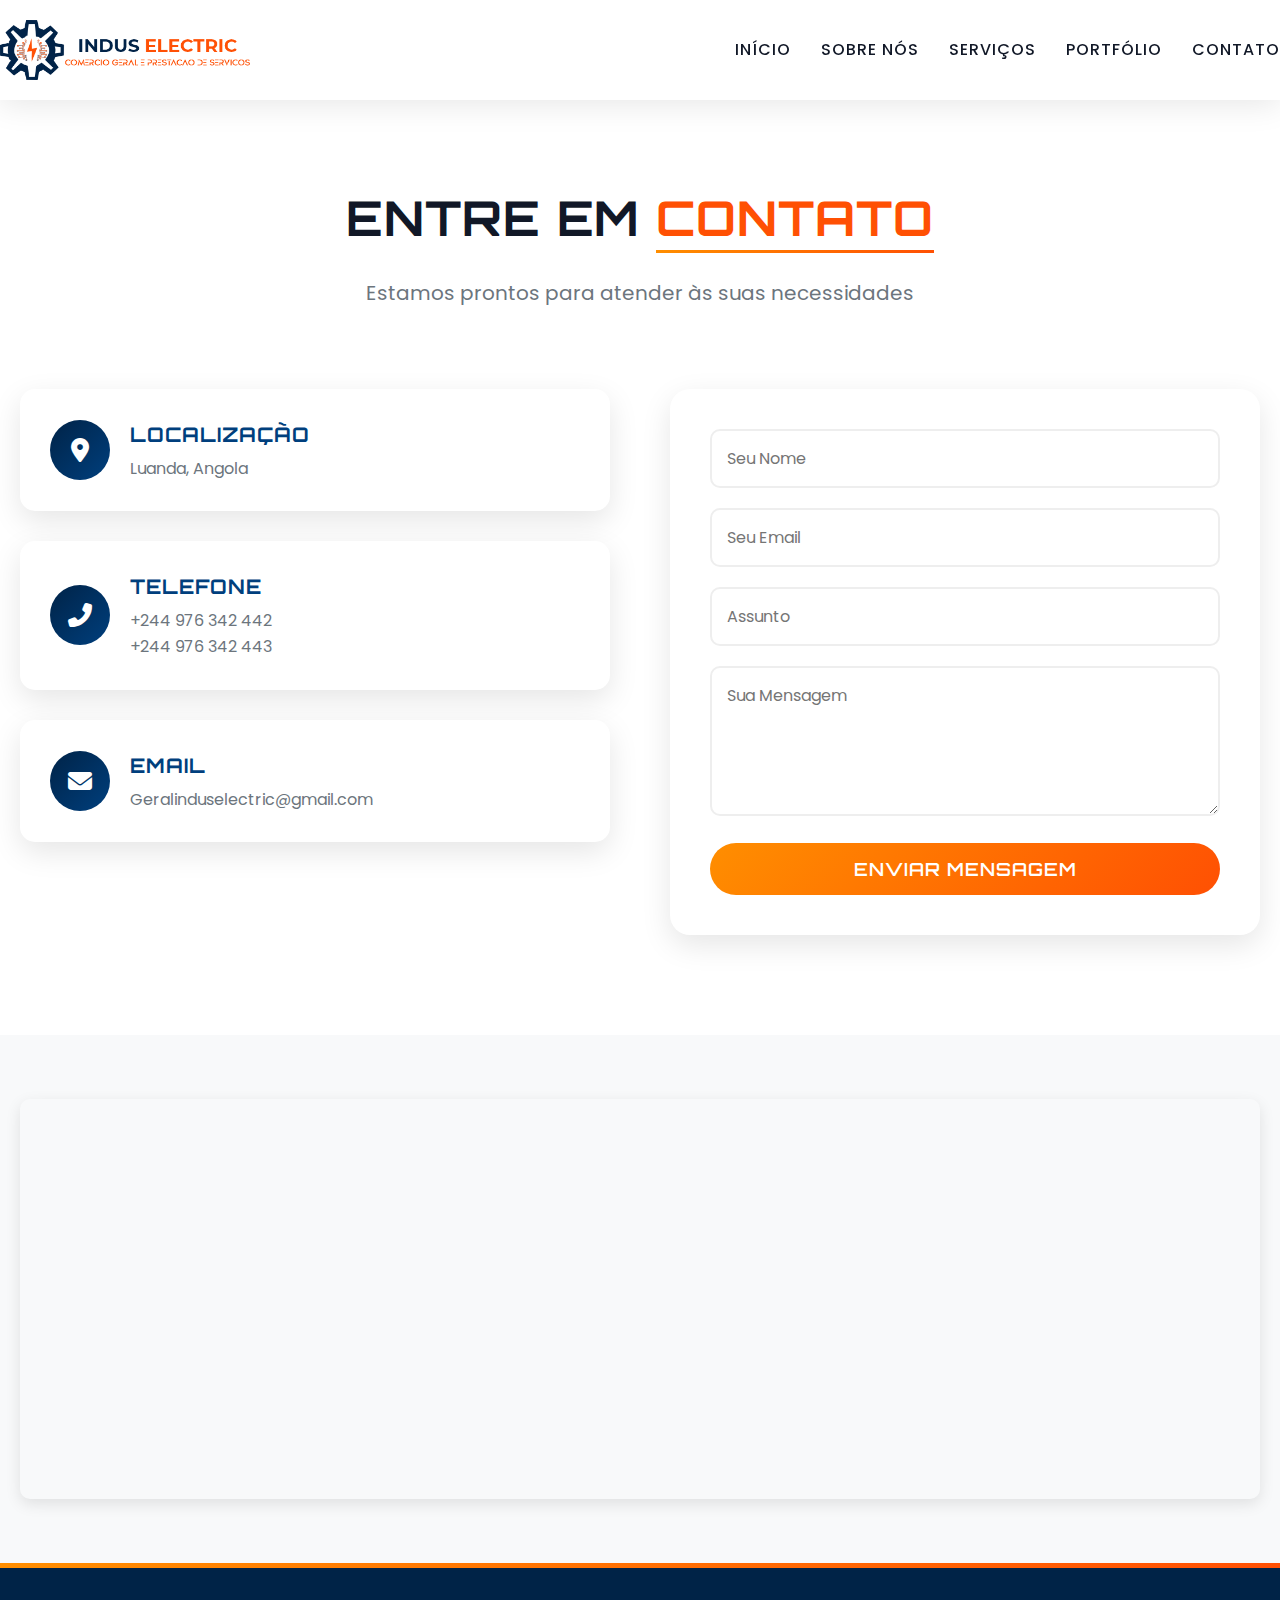
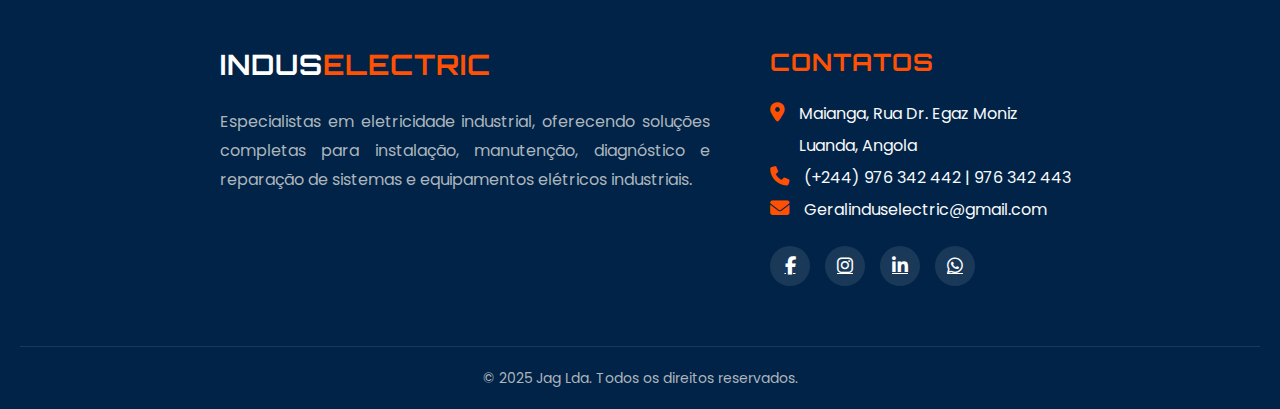
<file: contactos.html>
<!DOCTYPE html>
<html lang="pt">
<head>
    <meta charset="UTF-8">
    <meta name="viewport" content="width=device-width, initial-scale=1.0">
    <title>Indus Electric - Especialistas em Soluções Industriais, Elétricas e Mecânicas</title>
    <link rel="stylesheet" href="css/style.css">
    <link rel="stylesheet" href="https://cdnjs.cloudflare.com/ajax/libs/font-awesome/6.4.0/css/all.min.css">
    <link rel="preconnect" href="https://fonts.googleapis.com">
    <link rel="preconnect" href="https://fonts.gstatic.com" crossorigin>
    <link href="https://fonts.googleapis.com/css2?family=Orbitron:wght@400;500;600;700;800;900&family=Poppins:wght@300;400;500;600;700&display=swap" rel="stylesheet">
</head>
<body>
    <!-- Header -->
    <header id="header">
        <div class="container header-container">
            <img src="Imagens/logo.png" alt="logo" class="logo1">
          
            <button class="nav-toggle" id="navToggle">
                <i class="fas fa-bars"></i>
            </button>
            <ul class="nav-menu" id="navMenu">
                <li><a href="index.html" class="active">Início</a></li>
                <li><a href="sobre-nós.html">Sobre Nós</a></li>
                <li><a href="serviços.html">Serviços</a></li>
                <li><a href="portfolio.html">Portfólio</a></li>
                <li><a href="contactos.html">Contato</a></li>
            </ul>
        </div>
    </header>

    <section class="contact" id="contact">
        <div class="container">
            <div class="section-header">
                <h2>Entre em <span class="highlight">Contato</span></h2>
                <p>Estamos prontos para atender às suas necessidades</p>
            </div>
            
            <div class="contact-grid">
                <div class="contact-info">
                    <div class="info-card">
                        <div class="info-icon">
                            <i class="fas fa-map-marker-alt"></i>
                        </div>
                        <div class="info-content">
                            <h3>Localização</h3>
                            <p>Luanda, Angola</p>
                        </div>
                    </div>
                    
                    <div class="info-card">
                        <div class="info-icon">
                            <i class="fas fa-phone-alt"></i>
                        </div>
                        <div class="info-content">
                            <h3>Telefone</h3>
                            <p><a href="tel:+244935876149">+244 976 342 442</a></p>
                            <p><a href="tel:+244938355079">+244 976 342 443</a></p>
                        </div>
                    </div>
                    
                    <div class="info-card">
                        <div class="info-icon">
                            <i class="fas fa-envelope"></i>
                        </div>
                        <div class="info-content">
                            <h3>Email</h3>
                            <p><a href="mailto:Geralinduselectric@gmail.com">Geralinduselectric@gmail.com</a></p>
                        </div>
                    </div>
                </div>
                
                <div class="contact-form">
                    <form id="contactForm">
                        <div class="form-group">
                            <input type="text" class="form-control" placeholder="Seu Nome" required>
                        </div>
                        <div class="form-group">
                            <input type="email" class="form-control" placeholder="Seu Email" required>
                        </div>
                        <div class="form-group">
                            <input type="text" class="form-control" placeholder="Assunto">
                        </div>
                        <div class="form-group">
                            <textarea class="form-control" placeholder="Sua Mensagem" required></textarea>
                        </div>
                        <button type="submit" class="btn btn-primary">Enviar Mensagem</button>
                    </form>
                </div>
            </div>
        </div>
    </section>

    <!-- Mapa -->
    <section class="map-section">
        <div class="container">
            <div class="map-container">
                <iframe 
                    src="https://www.google.com/maps/embed?pb=!1m18!1m12!1m3!1d3113.0!2d-9.139337!3d38.722252!2m3!1f0!2f0!3f0!3m2!1i1024!2i768!4f13.1!3m3!1m2!1s0x0%3A0x0!2zMzjCsDQzJzIwLjEiTiA5wrAwOCcxMy42Ilc!5e0!3m2!1spt-PT!2spt!4v1620000000000!5m2!1spt-PT!2spt" 
                    width="100%" 
                    height="450" 
                    style="border:0;" 
                    allowfullscreen="" 
                    loading="lazy">
                </iframe>
            </div>
        </div>
    </section>

    <!-- Footer -->
    <footer>
        <div class="container">
            <div class="footer-grid">
                <div class="footer-about">
                    <h3>INDUS<span>ELECTRIC</span></h3>
                    <p>Especialistas em eletricidade industrial, oferecendo soluções completas para instalação, manutenção, diagnóstico e reparação de sistemas e equipamentos elétricos industriais.</p>
                  
                </div>
                <div class="footer-contact fade-up delay-3">
                    <h3>Contatos</h3>
                    <ul>
                      <li>
                        <i class="fas fa-map-marker-alt"></i>
                        <span>Maianga, Rua Dr. Egaz Moniz<br>Luanda, Angola</span>
                      </li>
                      <li>
                        <i class="fas fa-phone"></i>
                        <span>(+244) 976 342 442 | 976 342 443</span>
                      </li>
                      <li>
                        <i class="fas fa-envelope"></i>
                        <span>Geralinduselectric@gmail.com</span>
                      </li>
                    </ul>
                    <div class="social-links">
                        <a href="#" class="social-link"><i class="fab fa-facebook-f"></i></a>
                        <a href="#" class="social-link"><i class="fab fa-instagram"></i></a>
                        <a href="#" class="social-link"><i class="fab fa-linkedin-in"></i></a>
                        <a href="#" class="social-link"><i class="fab fa-whatsapp"></i></a>
                    </div>
                </div>
                
        </div>
        <div class="footer-bottom">
            <p>&copy; 2025 Jag Lda. Todos os direitos reservados.</p>
        </div>
    </footer>

    <!-- JavaScript -->
    <script type="text/javascript" src="js/global.js"></script>
</body>
</html>
</file>
<file: css/style.css>
:root {
    --primary: #003F7D;
    --primary-dark: #002347;
    --primary-light: #003366;
    --secondary: #FF5003;
    --secondary-light: #FD7702;
    --secondary-dark: #FF8E00;
    --dark: #111827;
    --light: #f8f9fa;
    --gray: #6c757d;
    --success: #28a745;
    --info: #17a2b8;
    --warning: #ffc107;
    --danger: #dc3545;
    --white: #ffffff;
    
    /* Gradientes específicos */
    --gradient-primary: linear-gradient(135deg, var(--primary-dark) 0%, var(--primary) 100%);
    --gradient-secondary: linear-gradient(135deg, var(--secondary-dark) 0%, var(--secondary) 100%);
    --gradient-blue: linear-gradient(135deg, #002347 0%, #003F7D 50%, #003366 100%);
    --gradient-orange: linear-gradient(135deg, #FF8E00 0%, #FD7702 50%, #FF5003 100%);
    --gradient-hero: linear-gradient(90deg, rgba(0, 35, 71, 0.95) 0%, rgba(0, 63, 125, 0.9) 100%);

    /* Cores adicionais para Portfolio/Courses */
    --light-bg: #f8f9fa;
    --primary-color: var(--primary); /* Consolidado para usar --primary */
    --secondary-color: var(--secondary); /* Consolidado para usar --secondary */
    --text-color: var(--gray); /* Consolidado para usar --gray */
    --dark-text: var(--dark); /* Consolidado para usar --dark */
}

/* Base Styles */
* {
    margin: 0;
    padding: 0;
    box-sizing: border-box;
}

body {
    font-family: 'Poppins', sans-serif;
    line-height: 1.6;
    color: var(--dark);
    overflow-x: hidden;
    background-color: var(--white);
    padding-top: 80px; /* Added to offset fixed header height */
}

h1, h2, h3, h4, h5, h6 {
    font-family: 'Orbitron', sans-serif;
    font-weight: 700;
    margin-bottom: 1rem;
    text-transform: uppercase;
    letter-spacing: 1px;
}

.container {
    width: 100%;
    max-width: 1400px;
    margin: 0 auto;
    padding: 0 20px;
}

/* General Link and Button Styles */
.btn {
    display: inline-block;
    padding: 15px 35px;
    font-family: 'Orbitron', sans-serif;
    font-weight: 600;
    text-transform: uppercase;
    letter-spacing: 1px;
    border-radius: 50px;
    text-decoration: none;
    position: relative;
    overflow: hidden;
    z-index: 1;
    transition: all 0.4s ease;
}

.btn:hover {
    transform: translateY(-3px);
    box-shadow: 0 10px 20px rgba(0, 0, 0, 0.2);
}

.btn-primary {
    background: var(--gradient-secondary);
    color: var(--white);
    border: none;
    font-size: 18px;
}

.btn-primary:hover {
    box-shadow: 0 10px 20px rgba(255, 80, 3, 0.3);
}

.btn-outline {
    background: transparent;
    border: 2px solid var(--white);
    color: var(--white);
}

.btn-outline:hover {
    background: var(--white);
    color: var(--primary);
}

/* Global Hover Effects for Cards & Images */
.card, .service-card, .portfolio-item, .course-card, .client-card, .why-card, .stat-item, .value-card, .info-card, .team-card, .differential-card, .specialization-card {
    transition: all 0.4s ease;
}

.card:hover, .service-card:hover, .portfolio-item:hover, .course-card:hover, .client-card:hover, .why-card:hover, .stat-item:hover, .value-card:hover, .info-card:hover, .team-card:hover, .differential-card:hover, .specialization-card:hover {
    transform: translateY(-10px);
    box-shadow: 0 20px 40px rgba(0, 0, 0, 0.2);
}

/* Exceções ou específicos com transform diferentes */
.info-card:hover {
    transform: translateY(-5px);
    box-shadow: 0 15px 35px rgba(0, 0, 0, 0.15);
}

img {
    transition: transform 0.6s ease;
}

/* Header Moderno */
header {
    position: fixed;
    top: 0;
    left: 0;
    width: 100%;
    z-index: 1000;
    background: rgba(255, 255, 255, 0.95);
    backdrop-filter: blur(10px);
    box-shadow: 0 4px 30px rgba(0, 0, 0, 0.1);
    transition: all 0.4s ease;
}

.header-container {
    display: flex;
    justify-content: space-between;
    align-items: center;
    padding: 20px 0;
}

.logo {
    font-family: 'Orbitron', sans-serif;
    font-size: 28px;
    font-weight: 800;
    color: var(--primary);
    text-decoration: none;
    display: flex;
    align-items: center;
    position: relative;
}

.logo1 {
    width: 250px;
    height: 60px;
    margin-right: 0px;
}

.logo span {
    color: var(--secondary);
    margin-left: 5px;
}

.logo::after {
    content: '';
    position: absolute;
    bottom: -5px;
    left: 0;
    width: 100%;
    height: 3px;
    background: var(--gradient-secondary);
    transform: scaleX(0);
    transition: transform 0.3s ease;
}

.logo:hover::after {
    transform: scaleX(1);
}

/* Menu de Navegação */
.nav-menu {
    display: flex;
    gap: 30px;
    list-style: none;
}

.nav-menu a {
    color: var(--dark);
    text-decoration: none;
    font-weight: 500;
    font-size: 16px;
    text-transform: uppercase;
    letter-spacing: 1px;
    position: relative;
    padding: 5px 0;
    transition: color 0.3s ease;
}

.nav-menu a::after {
    content: '';
    position: absolute;
    bottom: 0;
    left: 0;
    width: 100%;
    height: 2px;
    background: var(--gradient-secondary);
    transform: scaleX(0);
    transition: transform 0.3s ease;
}

.nav-menu a:hover::after {
    transform: scaleX(1);
}

/* Overlay do Menu Mobile */
.menu-overlay {
    position: fixed;
    top: 0;
    left: 0;
    width: 100%;
    height: 100%;
    background: rgba(0, 0, 0, 0.5);
    backdrop-filter: blur(3px);
    z-index: 999;
    opacity: 0;
    visibility: hidden;
    transition: all 0.4s ease;
}

.menu-overlay.active {
    opacity: 1;
    visibility: visible;
}

/* Botão do Menu Mobile */
.nav-toggle {
    display: none;
    background: none;
    border: none;
    cursor: pointer;
    padding: 10px;
    z-index: 1001;
    transition: transform 0.3s ease;
}

.nav-toggle:hover {
    transform: scale(1.1);
}

.nav-toggle i {
    font-size: 24px;
    color: var(--primary);
    transition: color 0.3s ease;
}

.nav-toggle:hover i {
    color: var(--secondary);
}

/* Hero Section Moderno */
.hero {
    height: 100vh;
    display: flex;
    align-items: center;
    position: relative;
    background: var(--gradient-hero), url('../Imagens/hero-bg.jpg');
    background-size: cover;
    background-position: center;
    overflow: hidden;
}

.hero::before {
    content: '';
    position: absolute;
    top: 0;
    left: 0;
    width: 100%;
    height: 100%;
    background: url('/api/placeholder/1920/1080') center/cover;
    opacity: 0.2;
    z-index: 1;
}

.hero-content {
    position: relative;
    z-index: 2;
    max-width: 800px;
    color: var(--white);
}

.hero h1 {
    font-size: 44px;
    line-height: 1.2;
    margin-bottom: 30px;
    text-shadow: 2px 2px 4px rgba(0, 0, 0, 0.3);
    animation: slideInLeft 1s ease-out;
}

.hero p {
    font-size: 20px;
    margin-bottom: 40px;
    opacity: 0.9;
    animation: slideInLeft 1s ease-out 0.2s;
    animation-fill-mode: both;
}

.hero-buttons {
    display: flex;
    gap: 20px;
    animation: slideInLeft 1s ease-out 0.4s;
    animation-fill-mode: both;
}

/* Animações */
@keyframes slideInLeft {
    from {
        opacity: 0;
        transform: translateX(-50px);
    }
    to {
        opacity: 1;
        transform: translateX(0);
    }
}

@keyframes fadeInUp {
    from {
        opacity: 0;
        transform: translateY(30px);
    }
    to {
        opacity: 1;
        transform: translateY(0);
    }
}

/* About Section Styles */
.about {
    padding: 120px 0;
    background: var(--white);
    position: relative;
    overflow: hidden;
}

.section-header {
    text-align: center;
    margin-bottom: 80px;
}

.section-header h2 {
    font-size: 48px;
    margin-bottom: 20px;
    position: relative;
    display: inline-block;
}

.section-header .highlight {
    color: var(--secondary);
    position: relative;
}

.section-header .highlight::after {
    content: '';
    position: absolute;
    bottom: -5px;
    left: 0;
    width: 100%;
    height: 3px;
    background: var(--gradient-secondary);
}

.section-header p {
    font-size: 20px;
    color: var(--gray);
    max-width: 600px;
    margin: 0 auto;
}

.about-grid {
    display: grid;
    grid-template-columns: 1fr 1fr;
    gap: 60px;
    align-items: center;
}

.about-content {
    display: flex;
    flex-direction: column;
    gap: 40px;
}

.about-text h3 {
    font-size: 32px;
    margin-bottom: 20px;
    color: var(--primary);
}

.about-text p {
    font-size: 18px;
    line-height: 1.8;
    color: var(--gray);
    margin-bottom: 20px;
    text-align: justify;
}

.about-stats {
    display: grid;
    grid-template-columns: repeat(3, 1fr);
    gap: 30px;
    margin-top: 40px;
}

.stat-item {
    text-align: center;
    padding: 30px;
    background: var(--white);
    border-radius: 15px;
    box-shadow: 0 10px 30px rgba(0, 0, 0, 0.1);
}

.stat-number {
    display: block;
    font-size: 36px;
    font-weight: 700;
    color: var(--primary);
    margin-bottom: 10px;
    font-family: 'Orbitron', sans-serif;
}

.stat-label {
    font-size: 16px;
    color: var(--gray);
}

.about-image {
    position: relative;
}

.image-wrapper {
    position: relative;
    border-radius: 20px;
    overflow: hidden;
    box-shadow: 0 20px 40px rgba(0, 0, 0, 0.2);
}

.image-wrapper img {
    width: 100%;
    height: 100%;
    object-fit: cover;
}

.image-wrapper:hover img {
    transform: scale(1.05);
}

.experience-badge {
    position: absolute;
    bottom: 30px;
    right: -20px;
    background: var(--gradient-secondary);
    color: var(--white);
    padding: 20px;
    border-radius: 50%;
    width: 120px;
    height: 120px;
    display: flex;
    flex-direction: column;
    align-items: center;
    justify-content: center;
    text-align: center;
    box-shadow: 0 10px 30px rgba(255, 80, 3, 0.3);
}

.experience-badge span {
    font-size: 36px;
    font-weight: 700;
    font-family: 'Orbitron', sans-serif;
}

.experience-badge p {
    font-size: 14px;
    margin-top: 5px;
}

.values-grid {
    display: grid;
    grid-template-columns: repeat(3, 1fr);
    gap: 30px;
    margin-top: 80px;
}

.value-card {
    background: var(--white);
    padding: 40px;
    border-radius: 20px;
    text-align: center;
    box-shadow: 0 10px 30px rgba(0, 0, 0, 0.1);
}

.value-icon {
    width: 80px;
    height: 80px;
    background: var(--gradient-primary);
    border-radius: 50%;
    display: flex;
    align-items: center;
    justify-content: center;
    margin: 0 auto 20px;
}

.value-icon i {
    font-size: 32px;
    color: var(--white);
}

.value-card h3 {
    font-size: 24px;
    margin-bottom: 15px;
    color: var(--primary);
}

.value-card p {
    color: var(--gray);
    line-height: 1.6;
}

/* Services Section Styles */
.services {
    padding: 120px 0;
    background: linear-gradient(135deg, #f8f9fa 0%, #ffffff 100%);
    position: relative;
}

.services-grid {
    display: grid;
    grid-template-columns: 4fr 4fr;
    gap: 30px;
}

.service-card {
    background: var(--white);
    border-radius: 20px;
    overflow: hidden;
    box-shadow: 0 10px 30px rgba(0, 0, 0, 0.1);
}

.service-icon {
    width: 80px;
    height: 80px;
    background: var(--gradient-secondary);
    border-radius: 50%;
    display: flex;
    align-items: center;
    justify-content: center;
    margin: 30px auto;
}

.service-icon i {
    font-size: 32px;
    color: var(--white);
}

.service-content {
    padding: 0 30px 30px;
    text-align: center;
}

.service-content h3 {
    font-size: 24px;
    margin-bottom: 15px;
    color: var(--primary);
}

.service-content p {
    color: var(--gray);
    margin-bottom: 20px;
    line-height: 1.6;
}

.service-features {
    list-style: none;
    margin: 0 0 30px;
    padding: 0;
}

.service-features li {
    display: flex;
    align-items: center;
    justify-content: center;
    margin-bottom: 10px;
    color: var(--gray);
}

.service-features li i {
    color: var(--secondary);
    margin-right: 10px;
}

/* Clients Section Styles */
.clients {
    padding: 120px 0;
    background: var(--white);
    position: relative;
}

.clients-grid {
    display: grid;
    grid-template-columns: repeat(3, 1fr);
    gap: 30px;
}

.client-card {
    background: var(--white);
    border-radius: 20px;
    overflow: hidden;
    box-shadow: 0 10px 30px rgba(0, 0, 0, 0.1);
    position: relative;
}

.client-card::before {
    content: '';
    position: absolute;
    top: 0;
    left: 0;
    width: 100%;
    height: 5px;
    background: var(--gradient-secondary);
    transform: scaleX(0);
    transform-origin: left;
    transition: transform 0.3s ease;
}

.client-card:hover::before {
    transform: scaleX(1);
}

.client-icon {
    width: 80px;
    height: 80px;
    background: var(--gradient-primary);
    border-radius: 50%;
    display: flex;
    align-items: center;
    justify-content: center;
    margin: 30px auto;
}

.client-icon i {
    font-size: 32px;
    color: var(--white);
}

.client-content {
    padding: 0 30px 30px;
    text-align: center;
}

.client-content h3 {
    font-size: 24px;
    margin-bottom: 15px;
    color: var(--primary);
}

.client-content p {
    color: var(--gray);
    margin-bottom: 20px;
    line-height: 1.6;
}

.client-features {
    display: flex;
    flex-direction: column;
    gap: 10px;
}

.client-features span {
    display: inline-block;
    padding: 8px 15px;
    background: rgba(0, 63, 125, 0.1);
    color: var(--primary);
    border-radius: 20px;
    font-size: 14px;
    font-weight: 500;
}

/* Why Us Section Styles */
.why-us {
    padding: 120px 0;
    background: linear-gradient(135deg, #f8f9fa 0%, #ffffff 100%);
    position: relative;
}

.why-us-grid {
    display: grid;
    grid-template-columns: repeat(3, 1fr);
    gap: 30px;
}

.why-card {
    background: var(--white);
    border-radius: 20px;
    overflow: hidden;
    box-shadow: 0 10px 30px rgba(0, 0, 0, 0.1);
    position: relative;
}

.why-card::before {
    content: '';
    position: absolute;
    top: 0;
    left: 0;
    width: 100%;
    height: 5px;
    background: var(--gradient-secondary);
    transform: scaleX(0);
    transform-origin: left;
    transition: transform 0.3s ease;
}

.why-card:hover::before {
    transform: scaleX(1);
}

.why-icon {
    width: 80px;
    height: 80px;
    background: var(--gradient-secondary);
    border-radius: 50%;
    display: flex;
    align-items: center;
    justify-content: center;
    margin: 30px auto;
}

.why-icon i {
    font-size: 32px;
    color: var(--white);
}

.why-content {
    padding: 0 30px 30px;
    text-align: center;
}

.why-content h3 {
    font-size: 24px;
    margin-bottom: 15px;
    color: var(--primary);
}

.why-content p {
    color: var(--gray);
    margin-bottom: 20px;
    line-height: 1.6;
}

.why-features {
    display: flex;
    flex-direction: column;
    gap: 10px;
}

.why-features span {
    display: inline-block;
    padding: 8px 15px;
    background: rgba(255, 80, 3, 0.1);
    color: var(--secondary);
    border-radius: 20px;
    font-size: 14px;
    font-weight: 500;
}

/* Contact Section Styles */
.contact {
    padding: 100px 0;
    background: var(--white);
    position: relative;
}

.contact-grid {
    display: grid;
    grid-template-columns: 1fr 1fr;
    gap: 60px;
}

.contact-info {
    display: flex;
    flex-direction: column;
    gap: 30px;
}

.contact-form {
    background: var(--white);
    padding: 40px;
    border-radius: 20px;
    box-shadow: 0 10px 30px rgba(0, 0, 0, 0.1);

    /* 🔽 ESSENCIAL PARA RESPONSIVIDADE */
    width: 100%;
    max-width: 100%;
    box-sizing: border-box;
}

.contact-form form,
.contact-form .form-control,
.contact-form button {
    width: 100%;
    max-width: 100%;
    box-sizing: border-box;
}



.info-card {
    display: flex;
    align-items: center;
    gap: 20px;
    padding: 30px;
    background: var(--white);
    border-radius: 15px;
    box-shadow: 0 10px 30px rgba(0, 0, 0, 0.1);
}

.info-icon {
    width: 60px;
    height: 60px;
    background: var(--gradient-primary);
    border-radius: 50%;
    display: flex;
    align-items: center;
    justify-content: center;
}

.info-icon i {
    font-size: 24px;
    color: var(--white);
}

.info-content h3 {
    font-size: 20px;
    margin-bottom: 5px;
    color: var(--primary);
}

.info-content p {
    color: var(--gray);
}

.info-content a {
    color: var(--gray);
    text-decoration: none;
    transition: color 0.3s ease;
}

.info-content a:hover {
    color: var(--secondary);
}

.contact-form {
    background: var(--white);
    padding: 40px;
    border-radius: 20px;
    box-shadow: 0 10px 30px rgba(0, 0, 0, 0.1);
}

.form-group {
    margin-bottom: 20px;
}

.form-control {
    width: 100%;
    padding: 15px;
    font-size: 16px;
    border: 2px solid #eee;
    border-radius: 10px;
    transition: all 0.3s ease;
    font-family: 'Poppins', sans-serif;
}

.form-control:focus {
    border-color: var(--primary);
    outline: none;
    box-shadow: 0 0 0 3px rgba(0, 63, 125, 0.1);
}

textarea.form-control {
    resize: vertical;
    min-height: 150px;
}

/* Footer Styles */
footer {
    background: var(--primary-dark);
    color: var(--white);
    padding: 80px 0 20px;
    position: relative;
    align-items: center;
}

footer::before {
    content: '';
    position: absolute;
    top: 0;
    left: 0;
    width: 100%;
    height: 5px;
    background: var(--gradient-secondary);
}

.footer-grid {
    display: grid;
    grid-template-columns: 1fr 1fr;
    gap: 60px;
    margin-bottom: 60px;
    margin-left: 200px;
}

.footer-about h3 {
    font-size: 28px;
    margin-bottom: 20px;
    font-family: 'Orbitron', sans-serif;
}

.footer-about h3 span {
    color: var(--secondary);
}

.footer-about p {
    color: #adb5bd;
    margin-bottom: 20px;
    line-height: 1.8;
    text-align: justify;
}

.footer-links h3,
.footer-services h3,
.footer-newsletter h3 {
    font-size: 20px;
    margin-bottom: 25px;
    position: relative;
    padding-bottom: 10px;
}

.footer-links h3::after,
.footer-services h3::after,
.footer-newsletter h3::after {
    content: '';
    position: absolute;
    bottom: 0;
    left: 0;
    width: 40px;
    height: 2px;
    background: var(--secondary);
}

.footer-links ul,
.footer-services ul {
    list-style: none;
    padding: 0;
}

.footer-links li,
.footer-services li {
    margin-bottom: 12px;
}

.footer-links a,
.footer-services a {
    color: #adb5bd;
    text-decoration: none;
    transition: all 0.3s ease;
    display: flex;
    align-items: center;
}

.footer-links a:hover,
.footer-services a:hover {
    color: var(--white);
    transform: translateX(5px);
}

.footer-contact h3 {
    color: var(--secondary);
    font-size: 1.5rem;
}

.footer-contact ul li {
    display: flex;
    align-items: flex-start;
    gap: 15px;
}

.footer-contact ul li i {
    color: var(--secondary);
    font-size: 1.2rem;
    margin-top: 5px;
}

.footer-contact ul li span {
    color: var(--light);
    line-height: 2;
}

.footer-newsletter p {
    color: #adb5bd;
    margin-bottom: 20px;
}

.newsletter-form {
    display: flex;
    gap: 10px;
}

.newsletter-input {
    flex: 1;
    padding: 12px 15px;
    font-size: 16px;
    border: none;
    border-radius: 10px;
    font-family: 'Poppins', sans-serif;
}

.newsletter-btn {
    padding: 0 20px;
    background: var(--gradient-secondary);
    color: var(--white);
    border: none;
    border-radius: 10px;
    cursor: pointer;
    transition: all 0.3s ease;
}

.newsletter-btn:hover {
    transform: translateY(-3px);
    box-shadow: 0 5px 15px rgba(255, 80, 3, 0.3);
}

.footer-bottom {
    padding-top: 20px;
    border-top: 1px solid rgba(255, 255, 255, 0.1);
    text-align: center;
}

.footer-bottom p {
    color: #adb5bd;
    font-size: 14px;
}

.social-links {
    display: flex;
    gap: 15px;
    margin-top: 20px;
    text-decoration: none;
}

.social-link {
    width: 40px;
    height: 40px;
    background: rgba(255, 255, 255, 0.1);
    border-radius: 50%;
    display: flex;
    align-items: center;
    justify-content: center;
    color: var(--white);
    font-size: 18px;
    transition: all 0.3s ease;
}

.social-link:hover {
    background: var(--gradient-secondary);
    transform: translateY(-5px);
}

/* Portfolio Section */
.portfolio {
    padding: 100px 0;
    background: var(--light-bg);
}

.portfolio-grid {
    display: grid;
    grid-template-columns: repeat(auto-fit, minmax(300px, 1fr));
    gap: 30px;
    margin-top: 50px;
}

.portfolio-item {
    background: var(--white);
    border-radius: 10px;
    overflow: hidden;
    box-shadow: 0 5px 15px rgba(0,0,0,0.1);
}

.portfolio-image {
    position: relative;
    height: 250px;
    overflow: hidden;
}

.portfolio-image img {
    width: 100%;
    height: 100%;
    object-fit: cover;
}

.portfolio-item:hover .portfolio-image img {
    transform: scale(1.1);
}

.portfolio-overlay {
    position: absolute;
    top: 0;
    left: 0;
    width: 100%;
    height: 100%;
    background: rgba(0,0,0,0.7);
    display: flex;
    align-items: center;
    justify-content: center;
    opacity: 0;
    transition: opacity 0.3s ease;
}

.portfolio-item:hover .portfolio-overlay {
    opacity: 1;
}

.portfolio-content {
    padding: 20px;
}

.portfolio-content h3 {
    font-size: 1.2rem;
    margin-bottom: 10px;
    color: var(--primary-color);
}

.portfolio-content p {
    font-size: 0.9rem;
    color: var(--text-color);
    margin-bottom: 8px;
    line-height: 1.5;
}

.portfolio-content p:last-child {
    color: var(--secondary-color);
    font-weight: 500;
}

.portfolio-cta {
    text-align: center;
    padding: 60px;
    background: var(--gradient-primary);
    border-radius: 20px;
    color: var(--white);
    position: relative;
    overflow: hidden;
    margin-top: 50px;
}

.portfolio-cta::before {
    content: '';
    position: absolute;
    top: 0;
    left: 0;
    width: 100%;
    height: 100%;
    background: url('/api/placeholder/1920/1080') center/cover;
    opacity: 0.1;
    z-index: 0;
}

.portfolio-cta .container {
    position: relative;
    z-index: 1;
}

.portfolio-cta h3 {
    font-size: 36px;
    margin-bottom: 20px;
}

.portfolio-cta p {
    font-size: 18px;
    margin-bottom: 30px;
    opacity: 0.9;
}

/* Courses Section Styles */
.courses {
    padding: 100px 0;
    background: var(--light-bg);
}

.courses-grid {
    display: grid;
    grid-template-columns: repeat(auto-fit, minmax(300px, 1fr));
    gap: 30px;
    margin-top: 50px;
}

.course-card {
    background: var(--white);
    border-radius: 10px;
    overflow: hidden;
    box-shadow: 0 5px 15px rgba(0,0,0,0.1);
    position: relative;
}

.course-image {
    position: relative;
    height: 250px;
    overflow: hidden;
}

.course-image img {
    width: 100%;
    height: 100%;
    object-fit: cover;
    transition: transform 0.6s ease;
}

.course-card:hover .course-image img {
    transform: scale(1.1);
}

.course-overlay {
    position: absolute;
    top: 0;
    left: 0;
    width: 100%;
    height: 100%;
    background: rgba(0,0,0,0.7);
    display: flex;
    align-items: center;
    justify-content: center;
    opacity: 0;
    transition: opacity 0.3s ease;
}

.course-card:hover .course-overlay {
    opacity: 1;
}

.course-content {
    padding: 20px;
}

.course-content h3 {
    font-size: 1.2rem;
    margin-bottom: 10px;
    color: var(--primary-color);
}

.course-content p {
    font-size: 0.9rem;
    color: var(--text-color);
    margin-bottom: 8px;
    line-height: 1.5;
}

.course-features {
    list-style: none;
    padding: 0;
    margin: 15px 0;
}

.course-features li {
    display: flex;
    align-items: center;
    gap: 8px;
    margin-bottom: 8px;
    color: var(--text-color);
    font-size: 0.9rem;
}

.course-features li i {
    color: var(--secondary-color);
}

/* Page Hero */
.page-hero {
    background: var(--gradient-hero);
    padding: 120px 0 60px;
    text-align: center;
    color: var(--white);
}

.page-hero h1 {
    font-size: 48px;
    margin-bottom: 20px;
    text-shadow: 2px 2px 4px rgba(0, 0, 0, 0.3);
}

.page-hero p {
    font-size: 20px;
    opacity: 0.9;
    max-width: 600px;
    margin: 0 auto;
}

/* About History Section */
.about-history {
    padding: 80px 0;
    background-color: var(--white);
}

.history-grid {
    display: grid;
    grid-template-columns: 1fr 1fr;
    gap: 50px;
    align-items: center;
}

.history-content h2 {
    font-size: 36px;
    margin-bottom: 30px;
    color: var(--primary);
}

.history-content p {
    font-size: 16px;
    line-height: 1.8;
    margin-bottom: 20px;
    color: var(--dark);
    text-align: justify;
}

.history-image {
    position: relative;
    border-radius: 10px;
    overflow: hidden;
    box-shadow: 0 10px 30px rgba(0, 0, 0, 0.1);
}

.history-image img {
    width: 100%;
    height: 100%;
    object-fit: cover;
}

.history-image:hover img {
    transform: scale(1.05);
}

/* Team Section */
.team {
    padding: 80px 0;
    background-color: var(--light);
}

.team-grid {
    display: grid;
    grid-template-columns: repeat(auto-fit, minmax(300px, 1fr));
    gap: 30px;
    margin-top: 50px;
}

.team-card {
    background: var(--white);
    border-radius: 10px;
    overflow: hidden;
    box-shadow: 0 5px 15px rgba(0, 0, 0, 0.1);
}

.team-image {
    position: relative;
    height: 300px;
    overflow: hidden;
}

.team-image img {
    width: 100%;
    height: 100%;
    object-fit: cover;
}

.team-card:hover .team-image img {
    transform: scale(1.1);
}

.team-content {
    padding: 25px;
    text-align: center;
}

.team-content h3 {
    font-size: 24px;
    color: var(--primary);
    margin-bottom: 15px;
}

.team-content p {
    color: var(--gray);
    line-height: 1.6;
}

/* Differentials Section */
.differentials {
    padding: 80px 0;
    background-color: var(--white);
}

.differentials-grid {
    display: grid;
    grid-template-columns: repeat(auto-fit, minmax(250px, 1fr));
    gap: 30px;
    margin-top: 50px;
}

.differential-card {
    text-align: center;
    padding: 40px 30px;
    background: var(--white);
    border-radius: 10px;
    box-shadow: 0 5px 15px rgba(0, 0, 0, 0.1);
}

.differential-card i {
    font-size: 40px;
    color: var(--secondary);
    margin-bottom: 20px;
}

.differential-card h3 {
    font-size: 24px;
    color: var(--primary);
    margin-bottom: 15px;
}

.differential-card p {
    color: var(--gray);
    line-height: 1.6;
}

/* Estilos para o Mapa */
.map-section {
    padding: 4rem 0;
    background-color: var(--light-bg);
}

.map-container {
    position: relative;
    width: 100%;
    height: 400px;
    border-radius: 10px;
    overflow: hidden;
    box-shadow: 0 5px 15px rgba(0, 0, 0, 0.1);
}

.map-container iframe {
    position: absolute;
    top: 0;
    left: 0;
    width: 100%;
    height: 100%;
    border: none;
}

/* Especializações Section */
.specializations {
    padding: 80px 0;
    background-color: var(--light-bg);
}

.specializations-grid {
    display: grid;
    grid-template-columns: repeat(auto-fit, minmax(250px, 1fr));
    gap: 30px;
    margin-top: 40px;
}

.specialization-card {
    background: var(--white);
    padding: 30px;
    border-radius: 10px;
    text-align: center;
    box-shadow: 0 5px 15px rgba(0,0,0,0.1);
}

.specialization-card i {
    font-size: 2.5rem;
    color: var(--primary-color);
    margin-bottom: 20px;
}

.specialization-card h3 {
    font-size: 1.2rem;
    margin-bottom: 15px;
    color: var(--dark-text);
}

.specialization-card p {
    color: var(--text-color);
    font-size: 0.9rem;
    line-height: 1.6;
}

/* Experiência Section */
.experience {
    padding: 80px 0;
    background-color: var(--white);
}

.experience-content {
    max-width: 800px;
    margin: 0 auto;
    text-align: center;
}

.experience-content h2 {
    margin-bottom: 30px;
}

.experience-content p {
    font-size: 1.1rem;
    line-height: 1.8;
    color: var(--text-color);
    text-align: justify;
}

/* Compromisso Section */
.commitment {
    padding: 80px 0;
    background-color: var(--light-bg);
}

.commitment-content {
    max-width: 800px;
    margin: 0 auto;
    text-align: center;
}

.commitment-content h2 {
    margin-bottom: 30px;
}

.commitment-content p {
    font-size: 1.1rem;
    line-height: 1.8;
    color: var(--text-color);
    text-align: justify;
}

/* Scroll Reveal Animation */
.reveal {
    opacity: 0;
    transform: translateY(30px);
    transition: all 0.8s ease;
}

.reveal-left {
    transform: translateX(-50px);
}

.reveal-right {
    transform: translateX(50px);
}

.reveal-up {
    transform: translateY(30px);
}

.reveal-down {
    transform: translateY(-30px);
}

.reveal.active {
    opacity: 1;
    transform: none;
    transition: all 0.8s ease;
}

/* Section Transitions */
section {
    opacity: 1;
    transform: none;
    transition: all 1s ease;
}

/* Animations (Duplicações removidas ou consolidadas) */
.section-header h2,
.section-header p,
.grid-item,
.portfolio-item,
.course-card {
    opacity: 1;
    transform: none;
    transition: all 0.6s ease;
}

/* Media Queries Consolidadas */

/* Media Query for max-width: 1024px */
@media (max-width: 1024px) {
    .hero h1 {
        font-size: 48px;
    }

    .about-grid {
        grid-template-columns: 1fr;
    }

    .services-grid {
        grid-template-columns: repeat(2, 1fr);
    }

    .values-grid {
        grid-template-columns: repeat(2, 1fr);
    }

    .clients-grid,
    .why-us-grid {
        grid-template-columns: repeat(2, 1fr);
    }

    .portfolio-grid,
    .courses-grid {
        grid-template-columns: repeat(2, 1fr);
    }

    .contact-grid {
        grid-template-columns: 1fr;
    }

    .footer-grid {
        grid-template-columns: repeat(2, 1fr);
    }

    .history-grid {
        grid-template-columns: 1fr;
        gap: 30px;
    }

    .history-image {
        order: -1;
    }

    .team-grid {
        grid-template-columns: repeat(2, 1fr);
    }
}

/* Media Query for max-width: 768px */
@media (max-width: 768px) {
    .nav-toggle {
        display: block;
    }

    .nav-menu {
        position: fixed;
        top: 0;
        right: -100%;
        width: 80%;
        max-width: 400px;
        height: 100vh;
        background: var(--white);
        flex-direction: column;
        align-items: center;
        justify-content: center;
        gap: 40px;
        padding: 80px 20px;
        transition: right 0.4s ease;
        box-shadow: -5px 0 15px rgba(0, 0, 0, 0.1);
        z-index: 1000;
    }

    .nav-menu.active {
        right: 0;
    }

    .nav-menu a {
        font-size: 18px;
        color: var(--dark);
        width: 100%;
        text-align: center;
        padding: 10px 0;
    }

    .nav-menu a::after {
        display: none;
    }

    .nav-menu a:hover {
        color: var(--secondary);
    }

    .hero h1 {
        font-size: 30px;
    }
    
    .hero p{
        font-size: 16px;
    }

    .hero-buttons {
        flex-direction: column;
        align-items: center;
    }

    .section-header h2 {
        font-size: 36px;
    }

    .services-grid {
        grid-template-columns: 1fr;
    }

    .values-grid {
        grid-template-columns: 1fr;
    }

    .values h2{
        margin-top: 20%;
        font-size: 1.7rem;
    }

    .about-stats {
        grid-template-columns: 1fr;
    }

    .clients-grid,
    .why-us-grid {
        grid-template-columns: 1fr;
    }

    .footer-grid {
        grid-template-columns:1fr;
        margin-left: 0;
    }
    .footer-grid p{
margin-bottom: 0px;
}

    .newsletter-form {
        flex-direction: column;
    }

    .newsletter-btn {
        width: 100%;
        padding: 12px;
    }

    .portfolio-grid {
        grid-template-columns: 1fr;
    }
    
    .portfolio-image {
        height: 200px;
    }
    
    .portfolio-content h3 {
        font-size: 1.1rem;
    }
    
    .portfolio-cta {
        padding: 30px 20px;
    }

    .portfolio-cta h3 {
        font-size: 28px;
    }

    .portfolio-filter {
        flex-wrap: wrap;
    }

    .courses-grid {
        grid-template-columns: 1fr;
    }

    .page-hero h1 {
        font-size: 36px;
    }

    .page-hero p {
        font-size: 18px;
    }

    .history-content h2 {
        font-size: 30px;
    }

    .team-grid {
        grid-template-columns: 1fr;
    }

    .team h2{
    font-size: 1.7rem;
    }

    .differentials-grid {
        grid-template-columns: 1fr;
    }

    .differentials h2{
        font-size: 1.7;
            }

    .specializations-grid {
        grid-template-columns: 1fr;
    }
    
    .specializations h2{
        font-size: 1.7rem;
    }
    .experience-content,
    .commitment-content {
        padding: 0 20px;
    }

    /* Reduzindo apenas as transições mais pesadas no mobile */
    .reveal {
        transition: all 0.3s ease;
    }

    section {
        transition: all 0.3s ease;
    }

    .section-header h2,
    .section-header p,
    .grid-item,
    .portfolio-item,
    .course-card {
        transition: all 0.3s ease;
    }
    .service-content h3{
        font-size: 22px;
        }
        .p{
            font-size: 15px;
            
                }
}

@media (max-width: 480px) {
   
    .h1{
        font-size: 30px;
    }
    .h2{
        font-size: 26.5px;
    }
    .h3{
        font-size: 23.5px;
    }
    
    .nav-toggle {
        display: block;
    }

    .nav-menu {
        position: fixed;
        top: 0;
        right: -100%;
        width: 80%;
        max-width: 400px;
        height: 100vh;
        background: var(--white);
        flex-direction: column;
        align-items: center;
        justify-content: center;
        gap: 40px;
        padding: 80px 20px;
        transition: right 0.4s ease;
        box-shadow: -5px 0 15px rgba(0, 0, 0, 0.1);
        z-index: 1000;
    }

    .nav-menu.active {
        right: 0;
    }

    .nav-menu a {
        font-size: 18px;
        color: var(--dark);
        width: 100%;
        text-align: center;
        padding: 10px 0;
    }

    .nav-menu a::after {
        display: none;
    }

    .nav-menu a:hover {
        color: var(--secondary);
    }

    .hero h1 {
        font-size: 30px;
    }
    
    .hero p{
        font-size: 16px;
    }

    .hero-buttons {
        flex-direction: column;
        align-items: center;
    }

    .section-header h2 {
        font-size: 26.5px;
    }

    .services-grid {
        grid-template-columns: 1fr;
    }

    .values-grid {
        grid-template-columns: 1fr;
    }

    .values h2{
        font-size: 26.5px;
    }
    .about-stats {
        grid-template-columns: 1fr;
    }

    .clients-grid,
    .why-us-grid {
        grid-template-columns: 1fr;
    }

    .footer-grid {
        grid-template-columns:1fr;
        margin-left: 0;
    }
    .footer-grid p{
margin-bottom: 0px;
}

    .newsletter-form {
        flex-direction: column;
    }

    .newsletter-btn {
        width: 100%;
        padding: 12px;
    }

    .portfolio-grid {
        grid-template-columns: 1fr;
    }
    
    .portfolio-image {
        height: 200px;
    }
    
    .portfolio-content h3 {
        font-size: 23.5px;
    }
    
    .portfolio-cta {
        padding: 30px 20px;
    }

    .portfolio-cta h3 {
        font-size: 23.5px;
    }

    .portfolio-filter {
        flex-wrap: wrap;
    }

    .courses-grid {
        grid-template-columns: 1fr;
    }

    .page-hero h1 {
        font-size: 30px;
    }

    .page-hero p {
        font-size: 16px;
    }

    .history-content h2 {
        font-size: 26.5px;
    }

    .team-grid {
        grid-template-columns: 1fr;
    }

    .team h2{
        font-size: 26.5px;
    }
    .differentials-grid {
        grid-template-columns: 1fr;
    }

    .differentials h2{
font-size: 26.5px;
    }

    .specializations-grid {
        grid-template-columns: 1fr;
    }

    .specializations h2{
        font-size: 26.5px;
    }
    
    .experience-content,
    .commitment-content {
        padding: 0 20px;
    }

    /* Reduzindo apenas as transições mais pesadas no mobile */
    .reveal {
        transition: all 0.3s ease;
    }

    section {
        transition: all 0.3s ease;
    }

    .section-header h2,
    .section-header p,
    .grid-item,
    .portfolio-item,
    .course-card {
        transition: all 0.3s ease;
    }
    .service-content h3{
        font-size: 22px;
        }
        .p{
            font-size: 15px;
              }
         .contact-grid {
            display: flex;
            flex-direction: column;
            gap: 30px;
                }
            
         .contact {
            padding: 40px 20px;
                }
            
         .contact-form {
            padding: 20px;
            width: 100%;
            max-width: 100%;
                }
            
        .form-group {
             margin-bottom: 20px;
                }
            
                .section-header h2,
                .section-header p {
                    text-align: center;
                }

                .info-icon {
                    width: 0px;
                    height: 0px;  
                margin-left: -20px;
                }
                
                .info-icon i {
                    font-size: 0;
                    color: var(--white);
                }
                
                .section-header .highlight::after {
                    content: none; /* remove a linha da palavra destacada */
                }
            
                .section-header h2 .highlight {
                    position: relative;
                    display: inline-block;
                }
            
                .section-header h2 .highlight::after {
                    content: '';
                    position: absolute;
                    bottom: -8px;
                    left: 50%;
                    transform: translateX(-50%);
                    width: 70%;
                    height: 3px;
                    background: var(--gradient-secondary);
                }
              }
</file>
